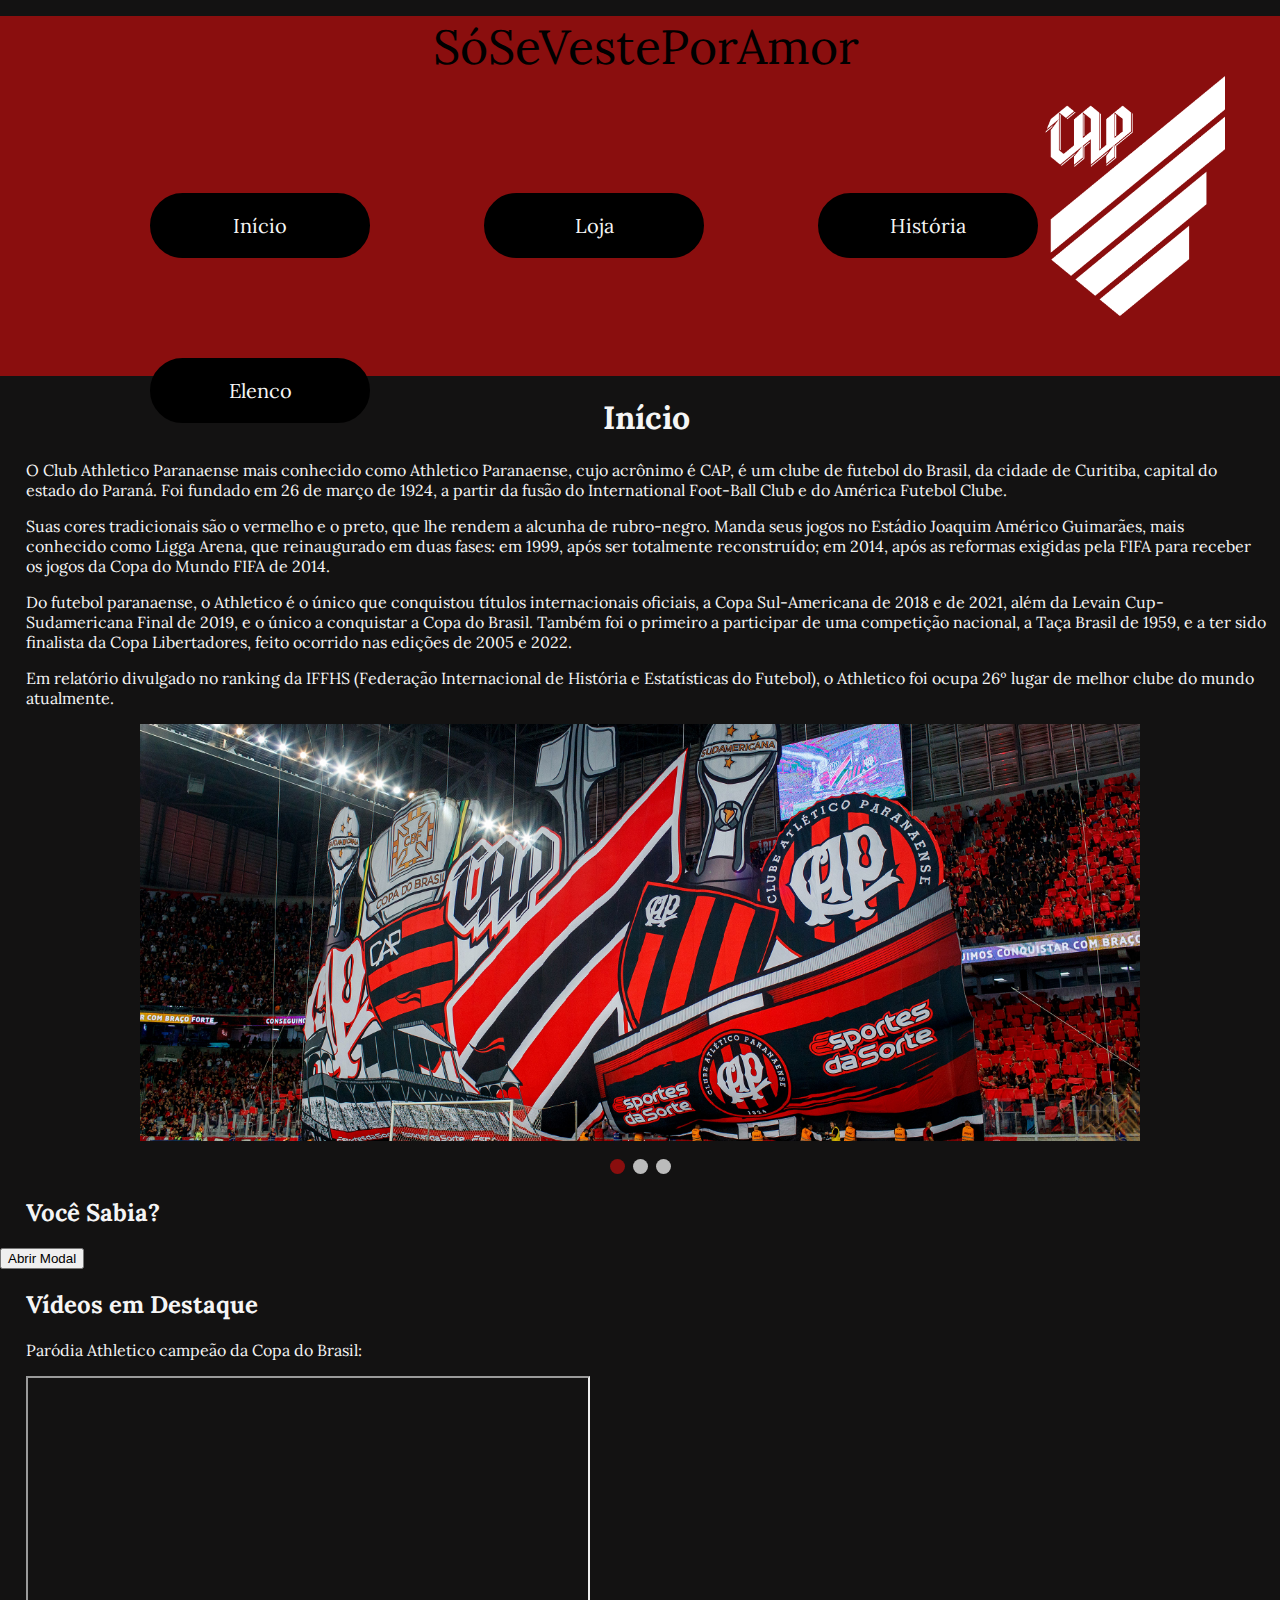
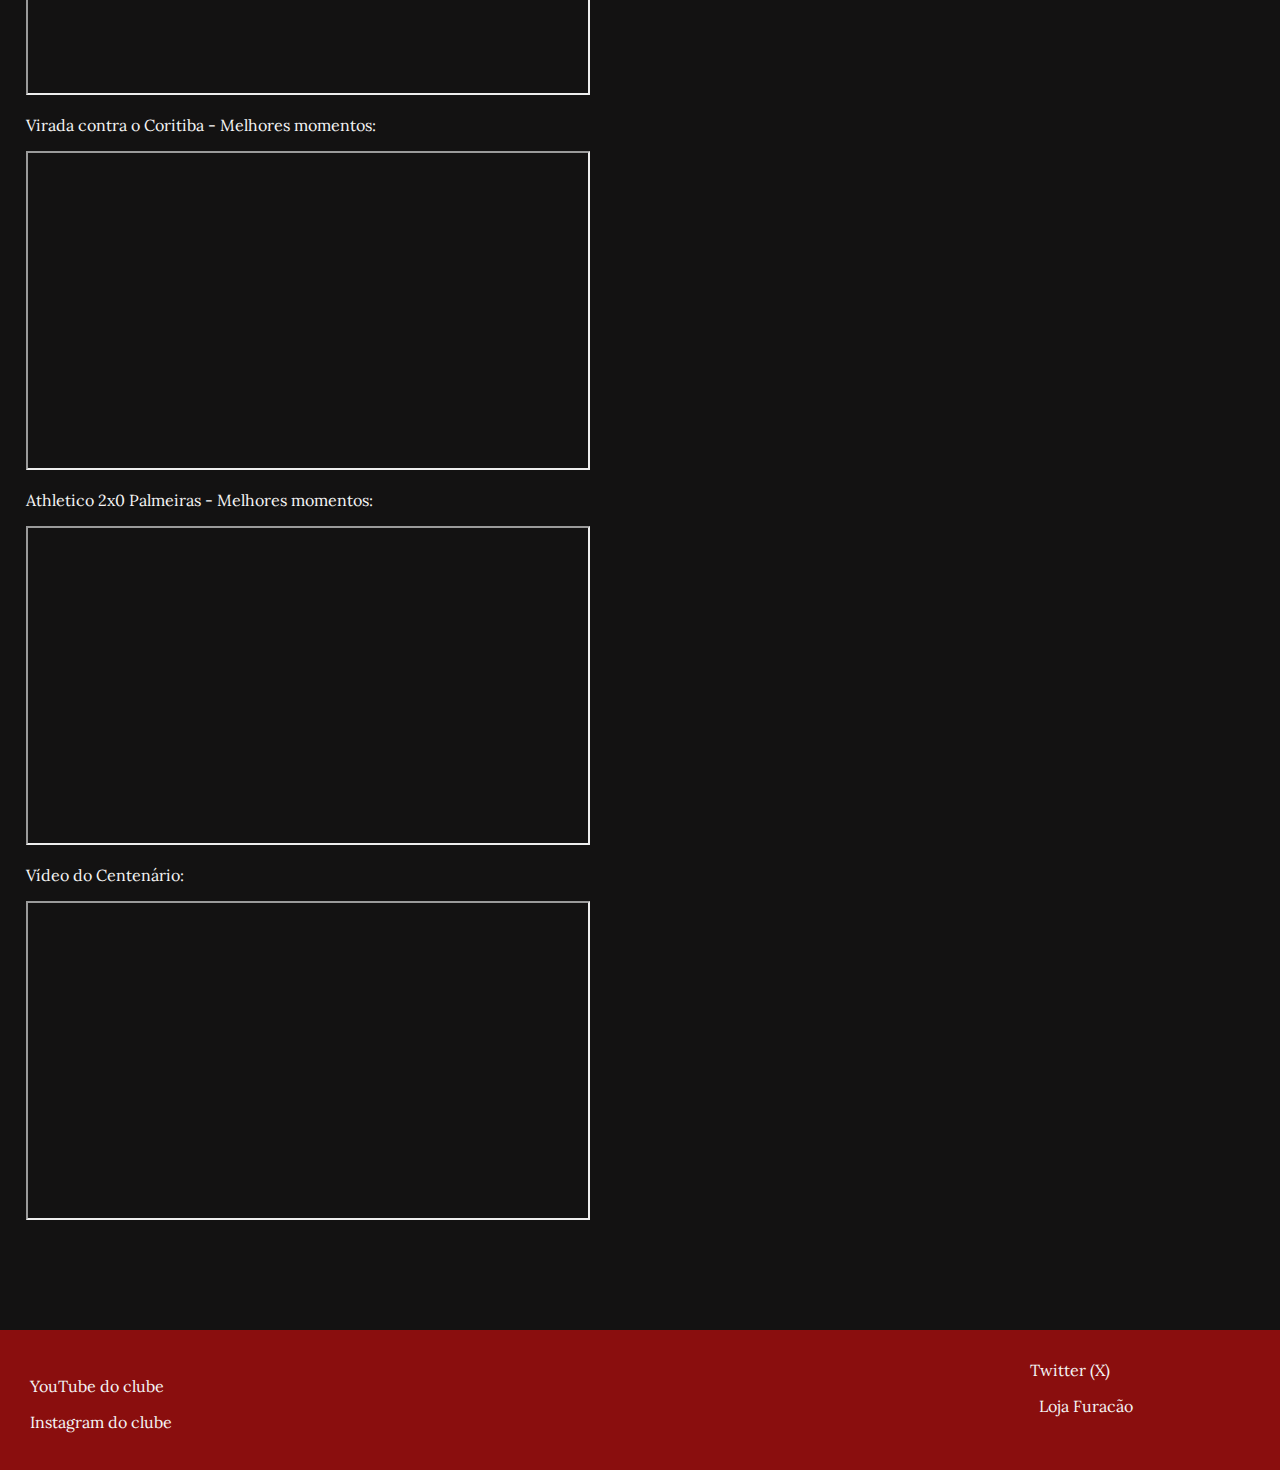
<file: SoSeVesteporAmor/Index.html>
<!DOCTYPE html>
<html lang="pt-br">
<head>
    <meta charset="UTF-8">
    <link rel="stylesheet" href="Página Principal.css">
    <meta name="viewport" content="width=device-width, initial-scale=1.0">
    <title>Document</title>
    <style>
    .show {
      display: block;
    }
    .hidden {
      display: none;
    }
  </style>
</head> 
<body>
    <div class="Banner" >
        <p ><center class="titulo">SóSeVestePorAmor</center></p>
        <ul>
          
            <a class="botao" class="hover-box" id="hoverBox"  href="Index.html"> Início</a>
            <a class="botao" class="hover-box2" id="hoverBox2"  href="Loja.html">Loja</a>
            <a class="botao" class="hover-box3" id="hoverBox3"  href="História.html">História</a>
            <a class="botao" class="hover-box4" id="hoverBox4"  href="Elenco.html">Elenco</a>
        </ul>
        
    </div>
    <div class="texto">
        <h1><center>Início</center></h1>
        <p>O Club Athletico Paranaense mais conhecido como Athletico Paranaense, cujo acrônimo é CAP,
             é um clube de futebol do Brasil, da cidade de Curitiba, capital do estado do Paraná.
              Foi fundado em 26 de março de 1924, a partir da fusão do International Foot-Ball Club
               e do América Futebol Clube.</p>

           <p> Suas cores tradicionais são o vermelho e o preto, que lhe rendem a alcunha de rubro-negro. 
            Manda seus jogos no Estádio Joaquim Américo Guimarães, 
            mais conhecido como Ligga Arena, que reinaugurado em duas fases:
             em 1999, após ser totalmente reconstruído; em 2014, 
             após as reformas exigidas pela FIFA para receber os jogos da Copa do Mundo FIFA de 2014.</p>
            
           <p> Do futebol paranaense, o Athletico é o único que conquistou títulos internacionais oficiais,
             a Copa Sul-Americana de 2018 e de 2021, além da Levain Cup-Sudamericana Final de 2019,
              e o único a conquistar a Copa do Brasil.
               Também foi o primeiro a participar de uma competição nacional, 
               a Taça Brasil de 1959, e a ter sido finalista da Copa Libertadores,
                feito ocorrido nas edições de 2005 e 2022.</p>
                <p>Em relatório divulgado no ranking da IFFHS 
                    (Federação Internacional de História e Estatísticas do Futebol),
                     o Athletico foi ocupa 26º lugar de melhor clube do mundo atualmente.</p>

    </div>
    


      
        <div class="slideshow-container">
            <div class="slide fade">
                <img src="img/Arena 2.jpeg" style="width:100%">
            </div>
            <div class="slide fade">
                <img src="img/novo-nome-arena-da-baixada.jpg" style="width:100%">
            </div>
            <div class="slide fade">
                <img src="img/Arena dentro.jpg" style="width:100%">
            </div>
           
        </div>
        <br>
        <div style="text-align:center">
            <span class="dot"></span> 
            <span class="dot"></span> 
            <span class="dot"></span> 
        </div>



        <body>

          <h2 class="texto">Você Sabia?</h2>
      
          
          <button id="openModalBtn">Abrir Modal</button>
      
          
          <div id="myModal" class="modal">
      
              
              <div class="modal-content">
                  <span class="close">&times;</span>
                  <h3 class="texto"> <center>Você Sabia?</center></h3>
                  <p class="texto">O Athletico ganhou o apelido de Furacão no Campeonato Estadual de 1949. Foram 10 vitórias em 12 jogos, incluindo um 3 x 1 e um 5 x 2 nos Atletibas (disputas contra o rival Coritiba). A equipe marcou um total de 49 gols no campeonato e conquistou o título com duas rodadas de antecedência.</p>
              </div>
      
          </div>
        


    
    <div class="texto">
            <h2>Vídeos em Destaque</h2>
            <p>Paródia Athletico campeão da Copa do Brasil:</p>
            
            <iframe width="560" height="315" 
            src="https://www.youtube.com/embed/Ah7z4rmsTV8?si=Grff7TtRgC3ZIaA7" 
            title="YouTube video player" 
            frameborder="3" allow="accelerometer; autoplay; clipboard-write; encrypted-media;
             gyroscope; picture-in-picture; web-share" 
             referrerpolicy="strict-origin-when-cross-origin" 
             allowfullscreen></iframe>

             <p>Virada contra o Coritiba - Melhores momentos:</p>

             <iframe width="560" height="315" 
             src="https://www.youtube.com/embed/bFkIUpZUvW8?si=KlHcmdIwDHnfx519" 
             title="YouTube video player" frameborder="3" allow="accelerometer; autoplay; clipboard-write; 
             encrypted-media; gyroscope; picture-in-picture; web-share" 
             referrerpolicy="strict-origin-when-cross-origin" allowfullscreen></iframe>

             <p> Athletico 2x0 Palmeiras - Melhores momentos:</p>

             <iframe width="560" height="315" 
             src="https://www.youtube.com/embed/QzMeLM3CYD8?si=smbC5b4HvJPgtxnS" 
             title="YouTube video player"
              frameborder="3" allow="accelerometer; autoplay; clipboard-write; encrypted-media; 
              gyroscope; picture-in-picture; web-share" referrerpolicy="strict-origin-when-cross-origin" 
              allowfullscreen></iframe>

              <p>Vídeo do Centenário:</p>
              <iframe width="560" height="315" 
              src="https://www.youtube.com/embed/Gd_vBPm2G9g?si=1AWeFXqCYlVjda8b" 
              title="YouTube video player" frameborder="3" 
              allow="accelerometer; autoplay; clipboard-write; encrypted-media; 
              gyroscope; picture-in-picture; web-share" 
              referrerpolicy="strict-origin-when-cross-origin" allowfullscreen></iframe>

              <p>
               
              </p>
             
    </div>
    <div class="footer" >
        <div class="duascolunas">
       <p > <a class="texto" href="https://www.youtube.com/@AthleticoParanaense">YouTube do clube</a>
</p>
<p> <a class="texto" href="https://www.instagram.com/athleticoparanaense/"> Instagram do clube</a></p>
<p> <a class="texto" href="https://x.com/AthleticoPR?ref_src=twsrc%5Egoogle%7Ctwcamp%5Eserp%7Ctwgr%5Eauthor"> Twitter (X)</a></p>
<p> <a class="texto" href="https://loja.athletico.com.br/"></a> Loja Furacão</p>
    </div>
</div>

  <script>
    function changeImageClass() {
      var image = document.getElementById("myImage");
      if (image.className === "show") {
        image.className = "hidden";
      } else {
        image.className = "show";
      }
    }
    </script>

    <script src="pagina prinsicap.js"></script>
</body>


</html>
</file>
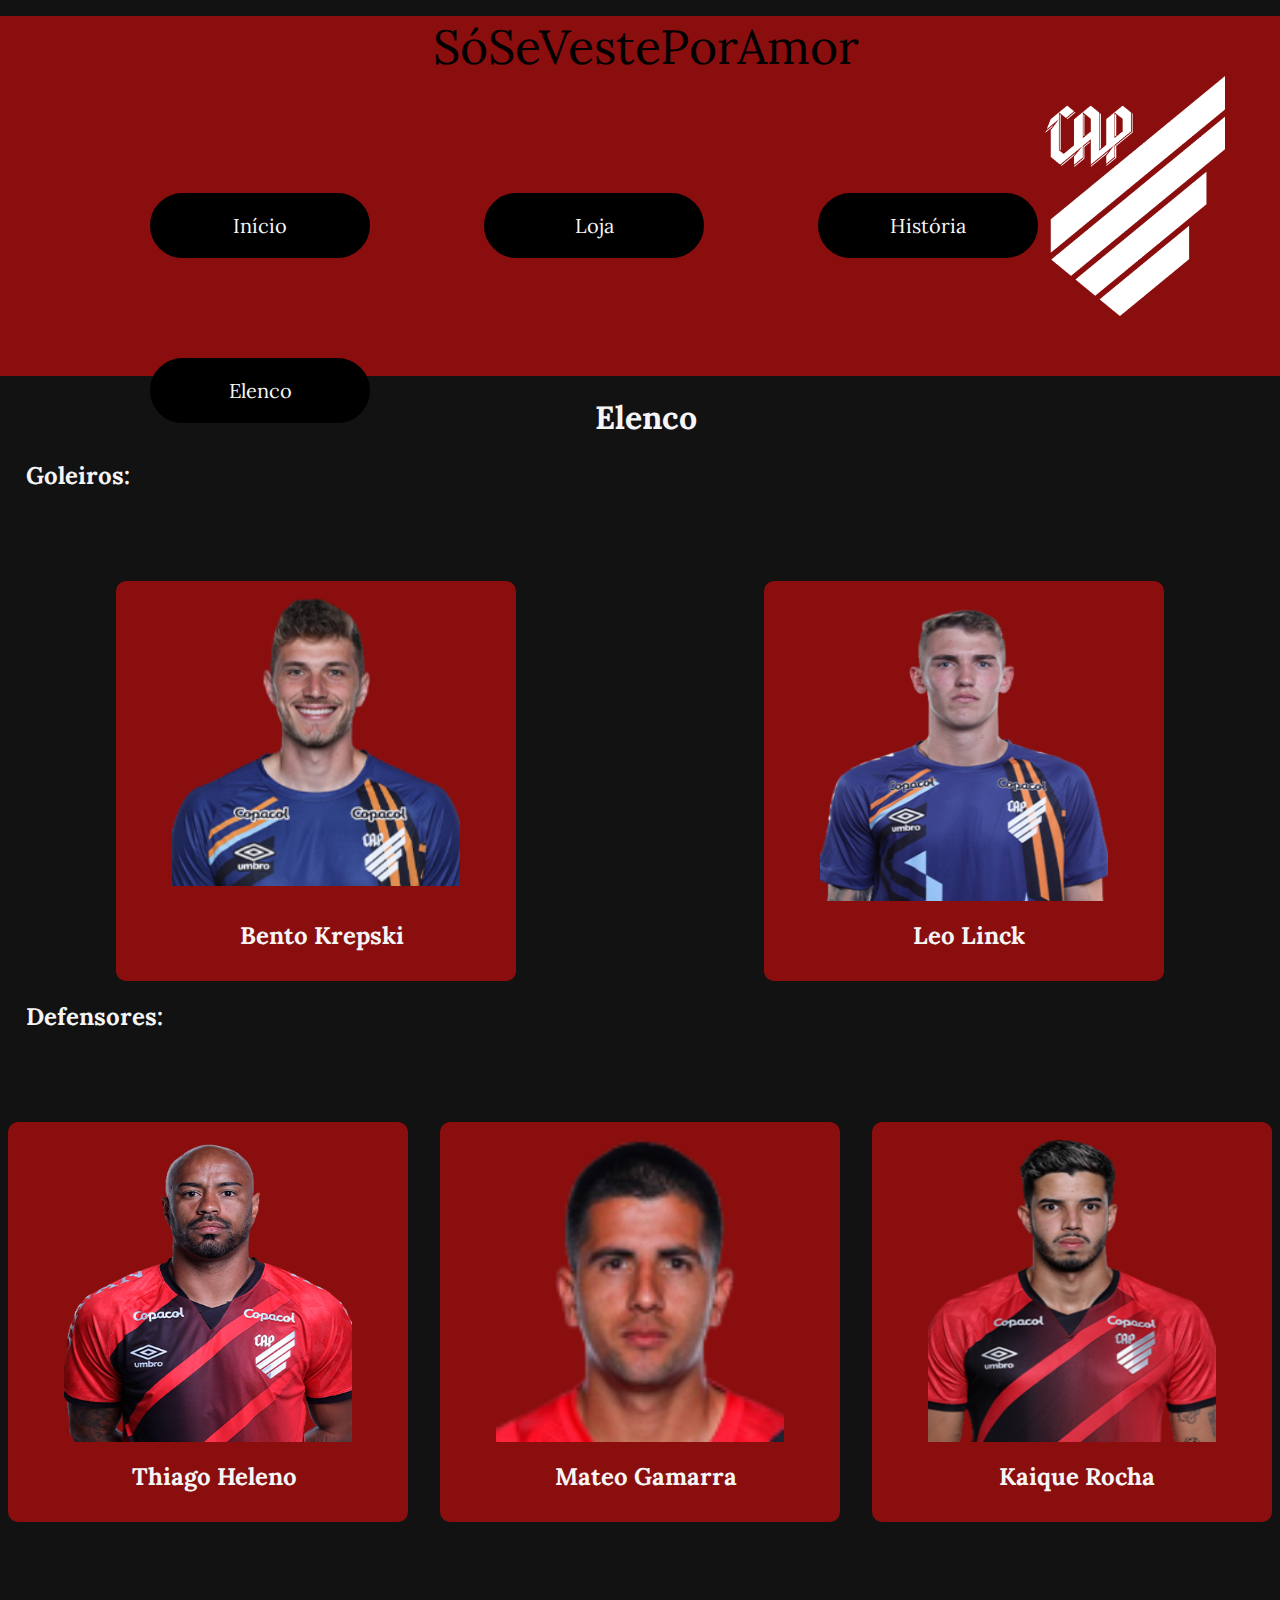
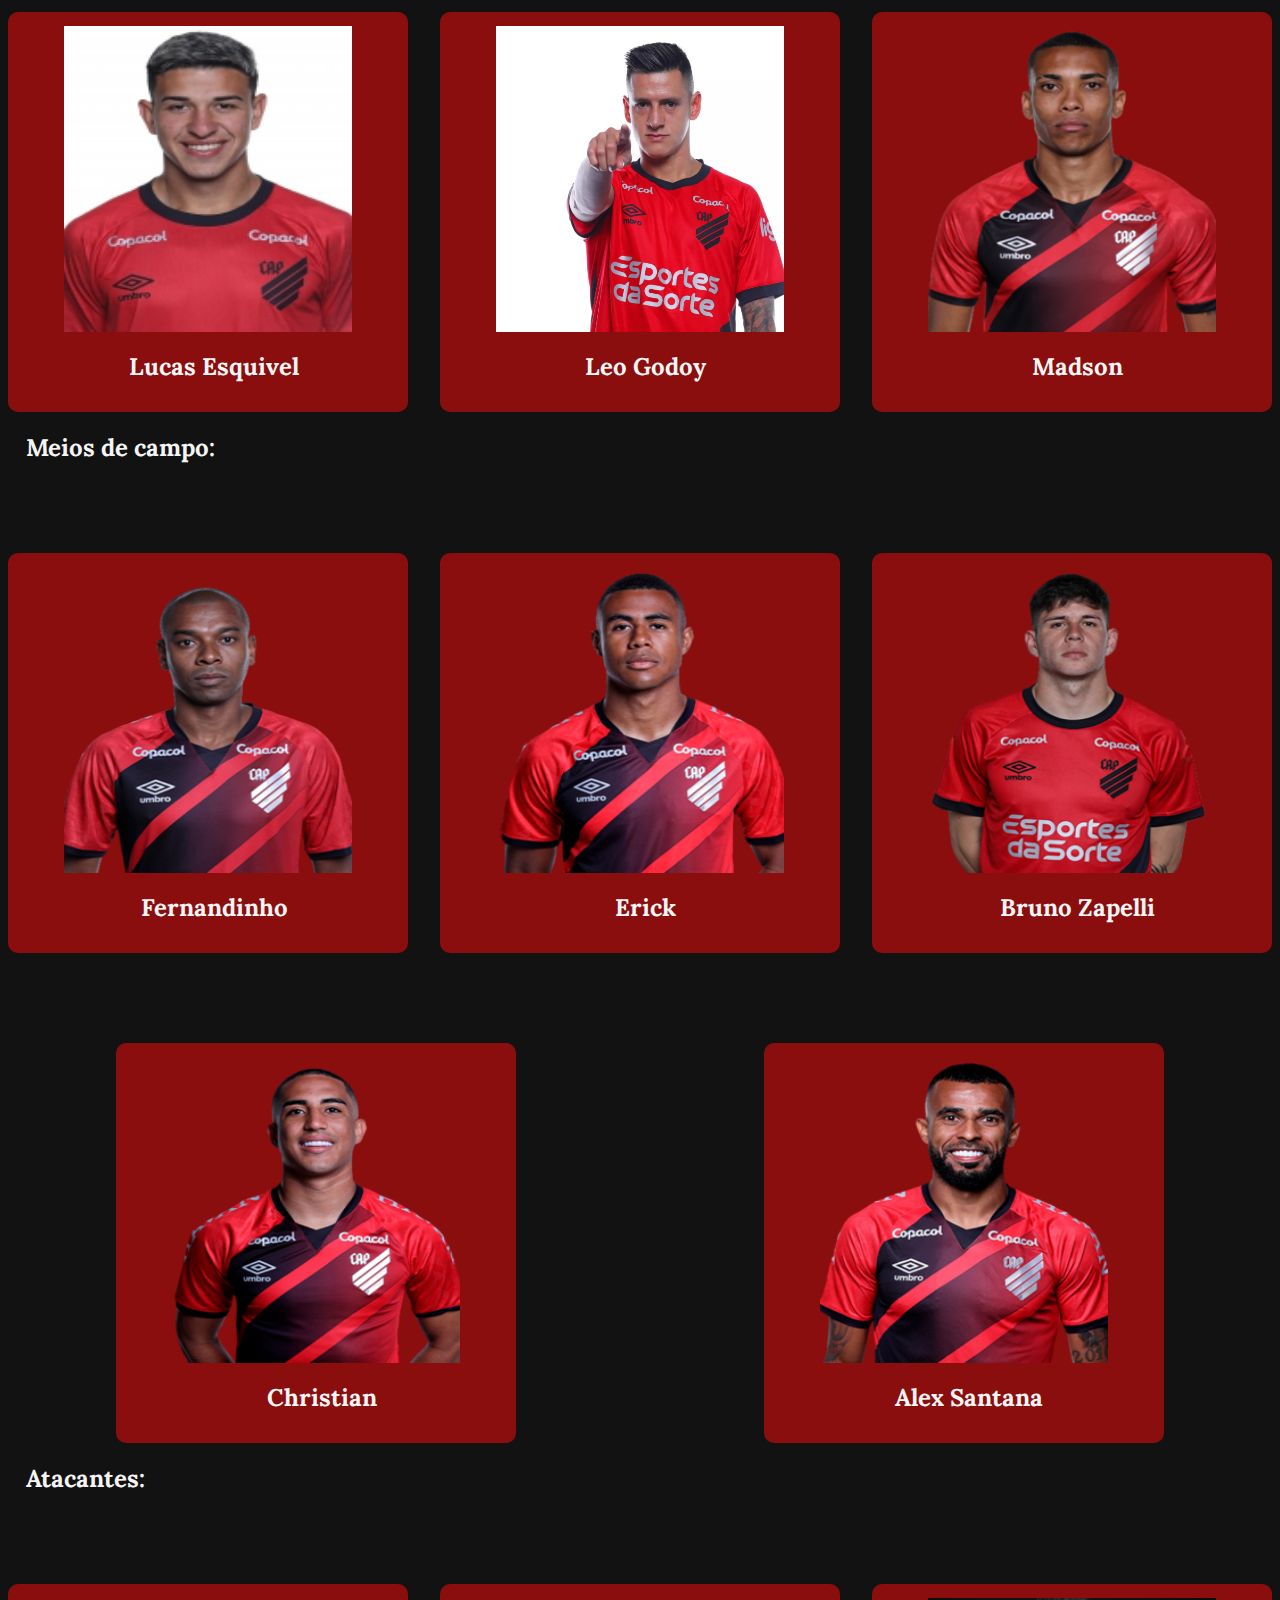
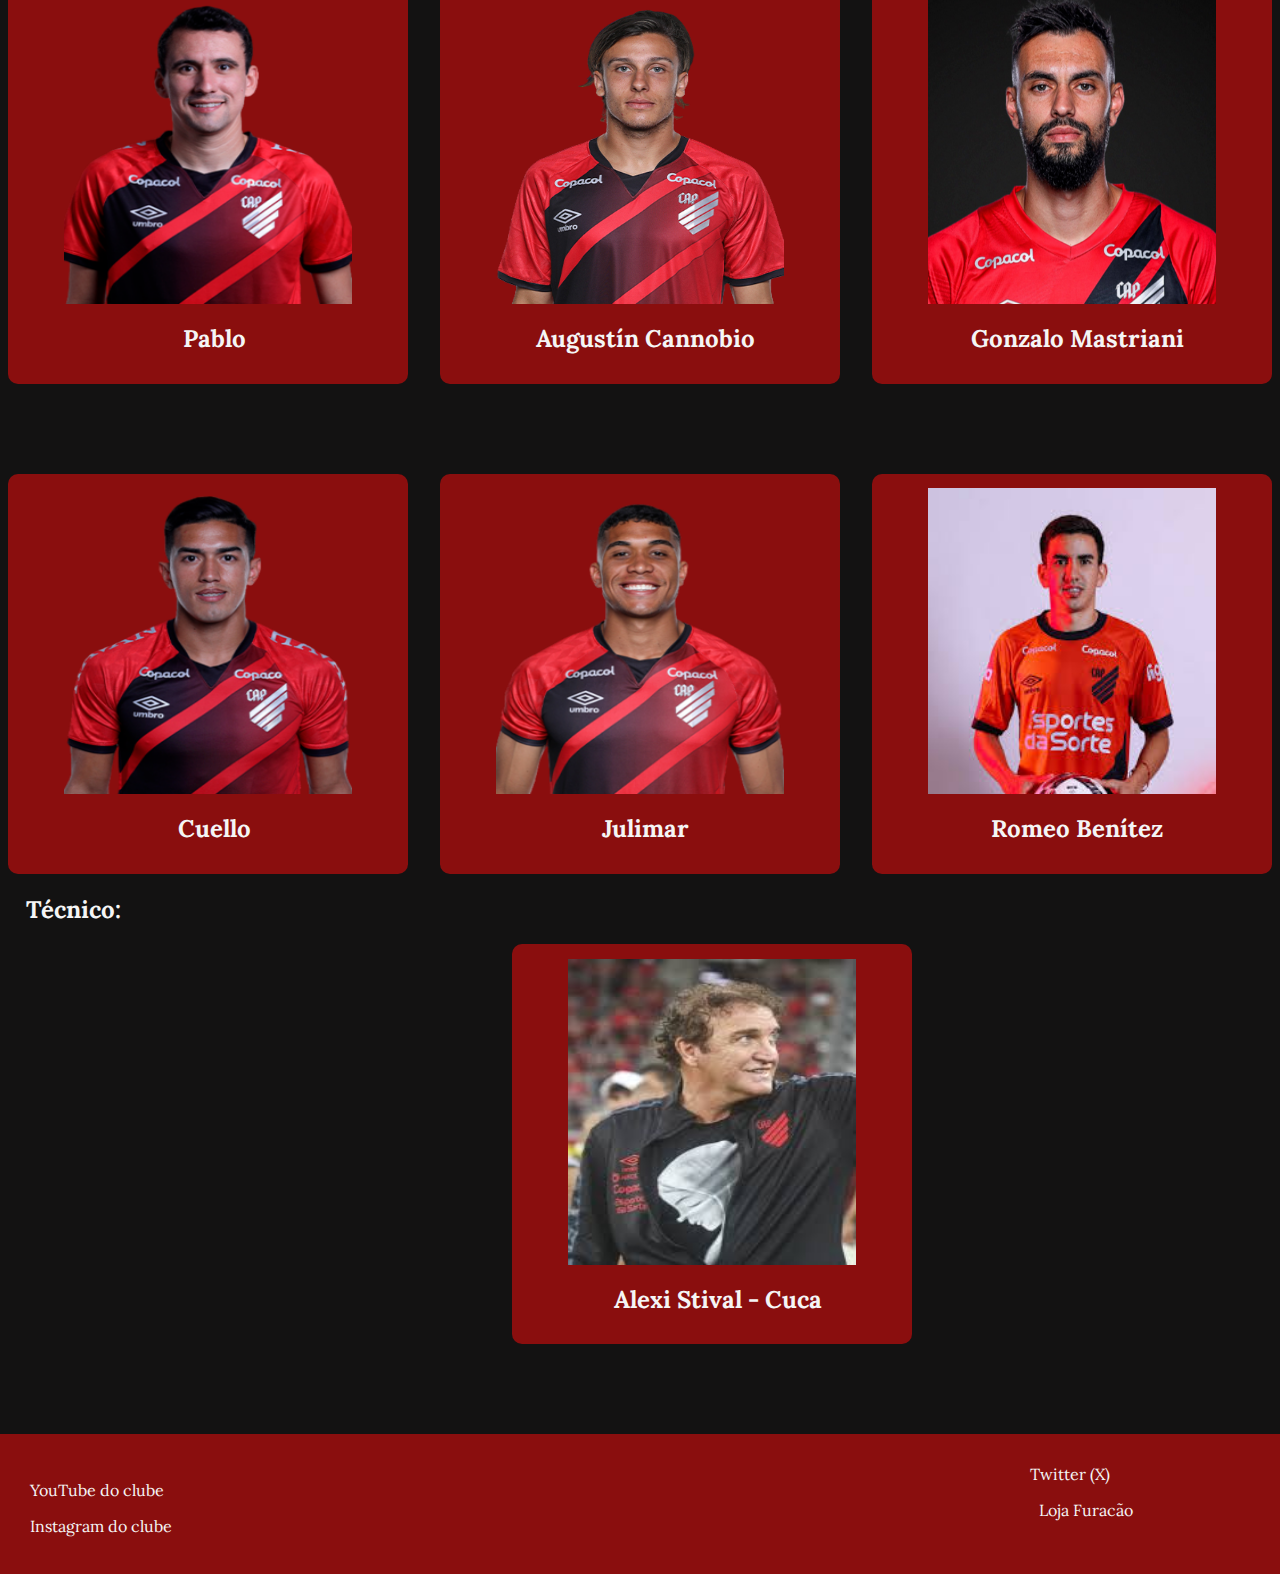
<file: SoSeVesteporAmor/Elenco.html>
<!DOCTYPE html>
<html lang="en">
<head>
    <meta charset="UTF-8">
    <link rel="stylesheet" href="Elenco.css">
    <meta name="viewport" content="width=device-width, initial-scale=1.0">
    <title>Document</title>
</head>
<body>
    <div class="Banner" >
        <p ><center class="titulo">SóSeVestePorAmor</center></p>
        <ul>
                <a class="botao" class="hover-box" id="hoverBox" href="Index.html"> Início</a>
                <a class="botao" class="hover-box2" id="hoverBox2" href="Loja.html">Loja</a>
                <a class="botao" class="hover-box3" id="hoverBox3" href="História.html">História</a>
                <a class="botao" class="hover-box4" id="hoverBox4" href="Elenco.html">Elenco</a>
        </ul>
        
        
    </div>
    <h1 class="texto"><center>Elenco</center></h1>
    <h2 class="texto">Goleiros:</h2>
    <div class="container">
        <div class="box1" > 
<p class="texto"><h2>Bento Krepski</h2></p>
        </div>
            
        <div class="box2"> 
<p class="texto"><h2>Leo Linck</h2></p>
        </div>
            
    </div>

    <h2 class="texto">Defensores:</h2>

    <div class="container">
        <div class="box3" > 
<p class="texto"><h2>Thiago Heleno</h2></p>
        </div>
            
        <div class="box4"> 
<p class="texto"><h2>Mateo Gamarra</h2></p>
        </div>
    
        <div class="box5"> 
<p class="texto"><h2>Kaique Rocha</h2></p>
        </div>
    </div>
     
   <div class="container">
        <div class="box6" > 
<p class="texto"><h2>Lucas Esquivel</h2></p>
        </div>
            
        <div class="box7"> 
<p class="texto"><h2>Leo Godoy</h2></p>
        </div>
    
        <div class="box8"> 
<p class="texto"><h2>Madson</h2></p>
        </div>
            
    </div>



    <h2 class="texto">Meios de campo:</h2>

    <div class="container">
        <div class="box9" > 
<p class="texto"><h2>Fernandinho</h2></p>
        </div>
            
        <div class="box10"> 
<p class="texto"><h2>Erick</h2></p>
        </div>
    
        <div class="box11"> 
<p class="texto"><h2>Bruno Zapelli</h2></p>
        </div>
    </div>
     
   <div class="container">
        <div class="box12" > 
<p class="texto"><h2>Christian</h2></p>
        </div>
            
        <div class="box13"> 
<p class="texto"><h2>Alex Santana</h2></p>
        </div>
   </div>




    <h2 class="texto">Atacantes:</h2>

    <div class="container">
        <div class="box14" > 
<p class="texto"><h2>Pablo</h2></p>
        </div>
            
        <div class="box15"> 
<p class="texto"><h2>Augustín Cannobio</h2></p>
        </div>
    
        <div class="box16"> 
<p class="texto"><h2>Gonzalo Mastriani</h2></p>
        </div>
    </div>
     
   <div class="container">
        <div class="box17" > 
<p class="texto"><h2>Cuello</h2></p>
        </div>
            
        <div class="box18"> 
<p class="texto"><h2>Julimar</h2></p>
        </div>
    
        <div class="box19"> 
<p class="texto"><h2>Romeo Benítez</h2></p>
        </div>
            
    </div>

    <h2 class="texto">Técnico:</h2>
    <div class="box20"> 
        <p class="texto"><h2>Alexi Stival - Cuca</h2></p>
                </div>

    <div class="footer" >
        <div class="duascolunas">
       <p > <a class="texto" href="https://www.youtube.com/@AthleticoParanaense">YouTube do clube</a>
</p>
<p> <a class="texto" href="https://www.instagram.com/athleticoparanaense/"> Instagram do clube</a></p>
<p> <a class="texto" href="https://x.com/AthleticoPR?ref_src=twsrc%5Egoogle%7Ctwcamp%5Eserp%7Ctwgr%5Eauthor"> Twitter (X)</a></p>
<p> <a class="texto" href="https://loja.athletico.com.br/"></a> Loja Furacão</p>
    </div>
</div>
<script src="Elelnco.js"></script>
</body>
</html>
</file>
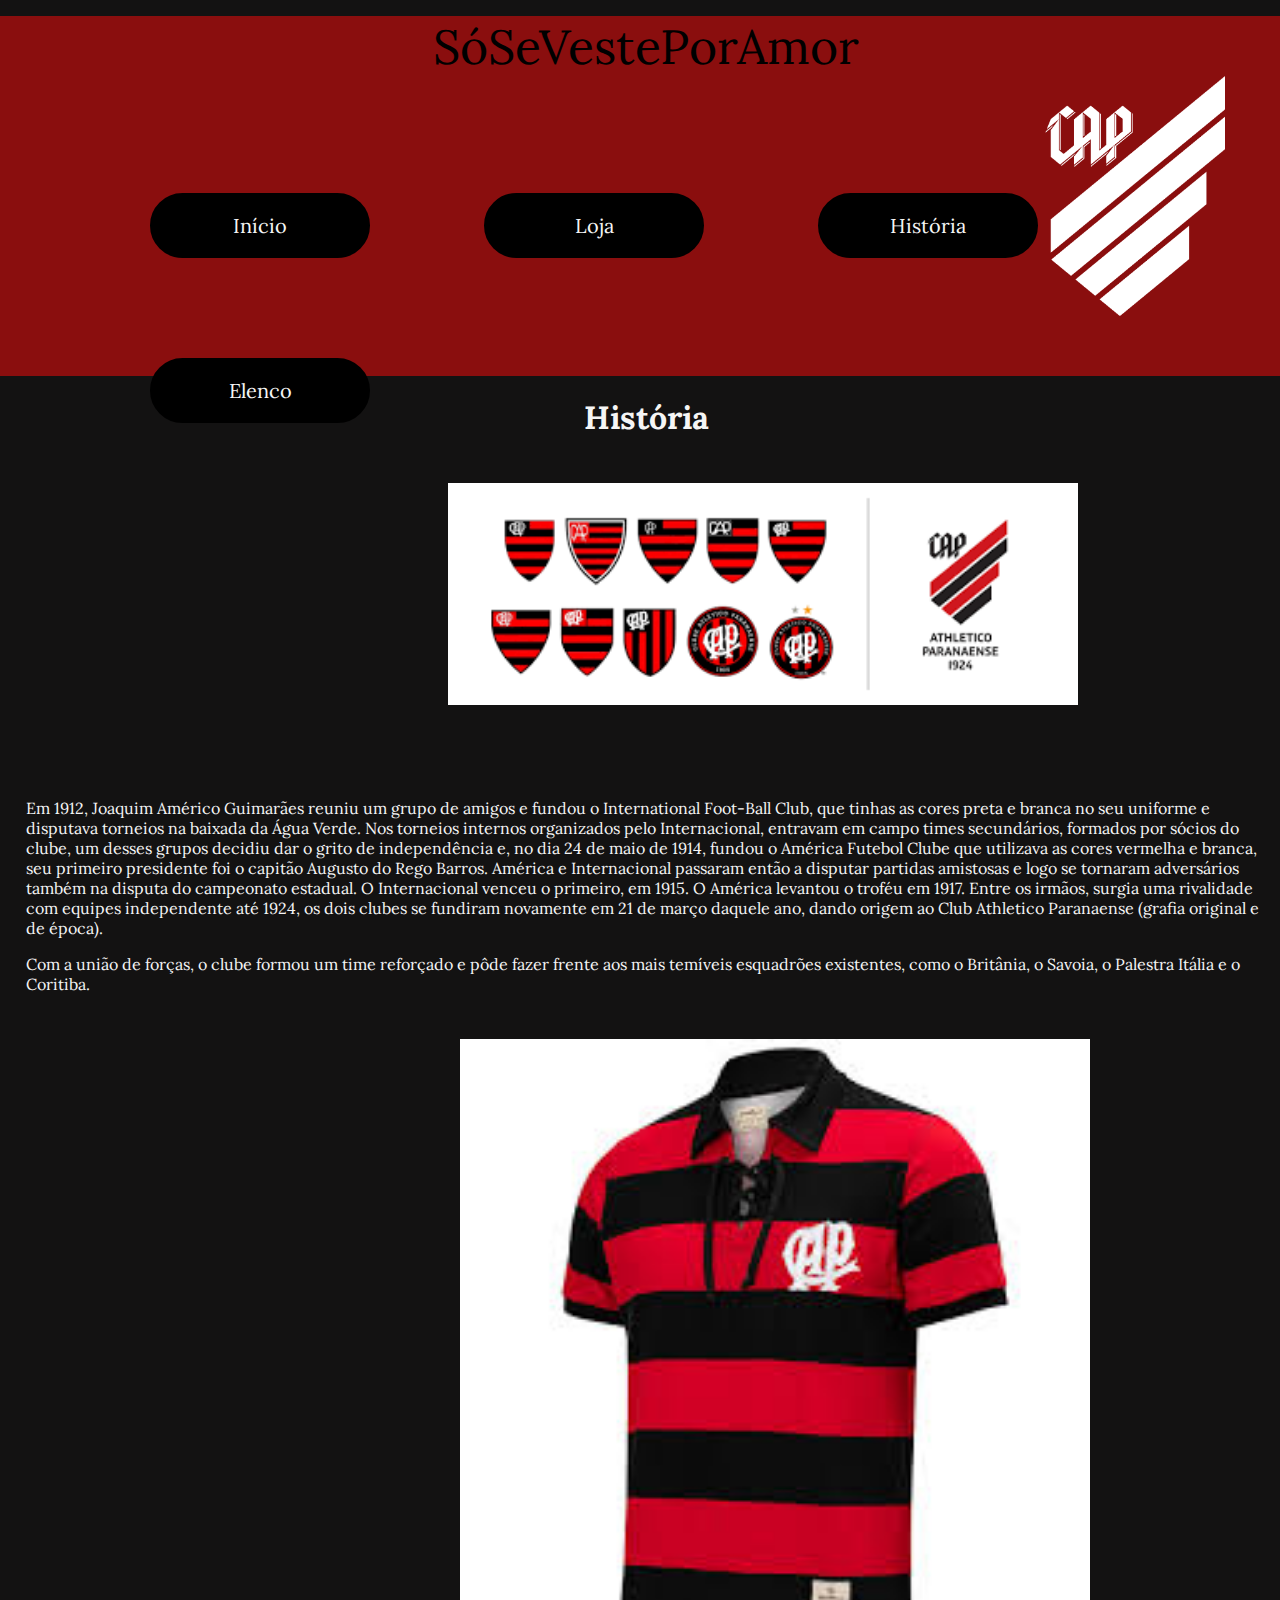
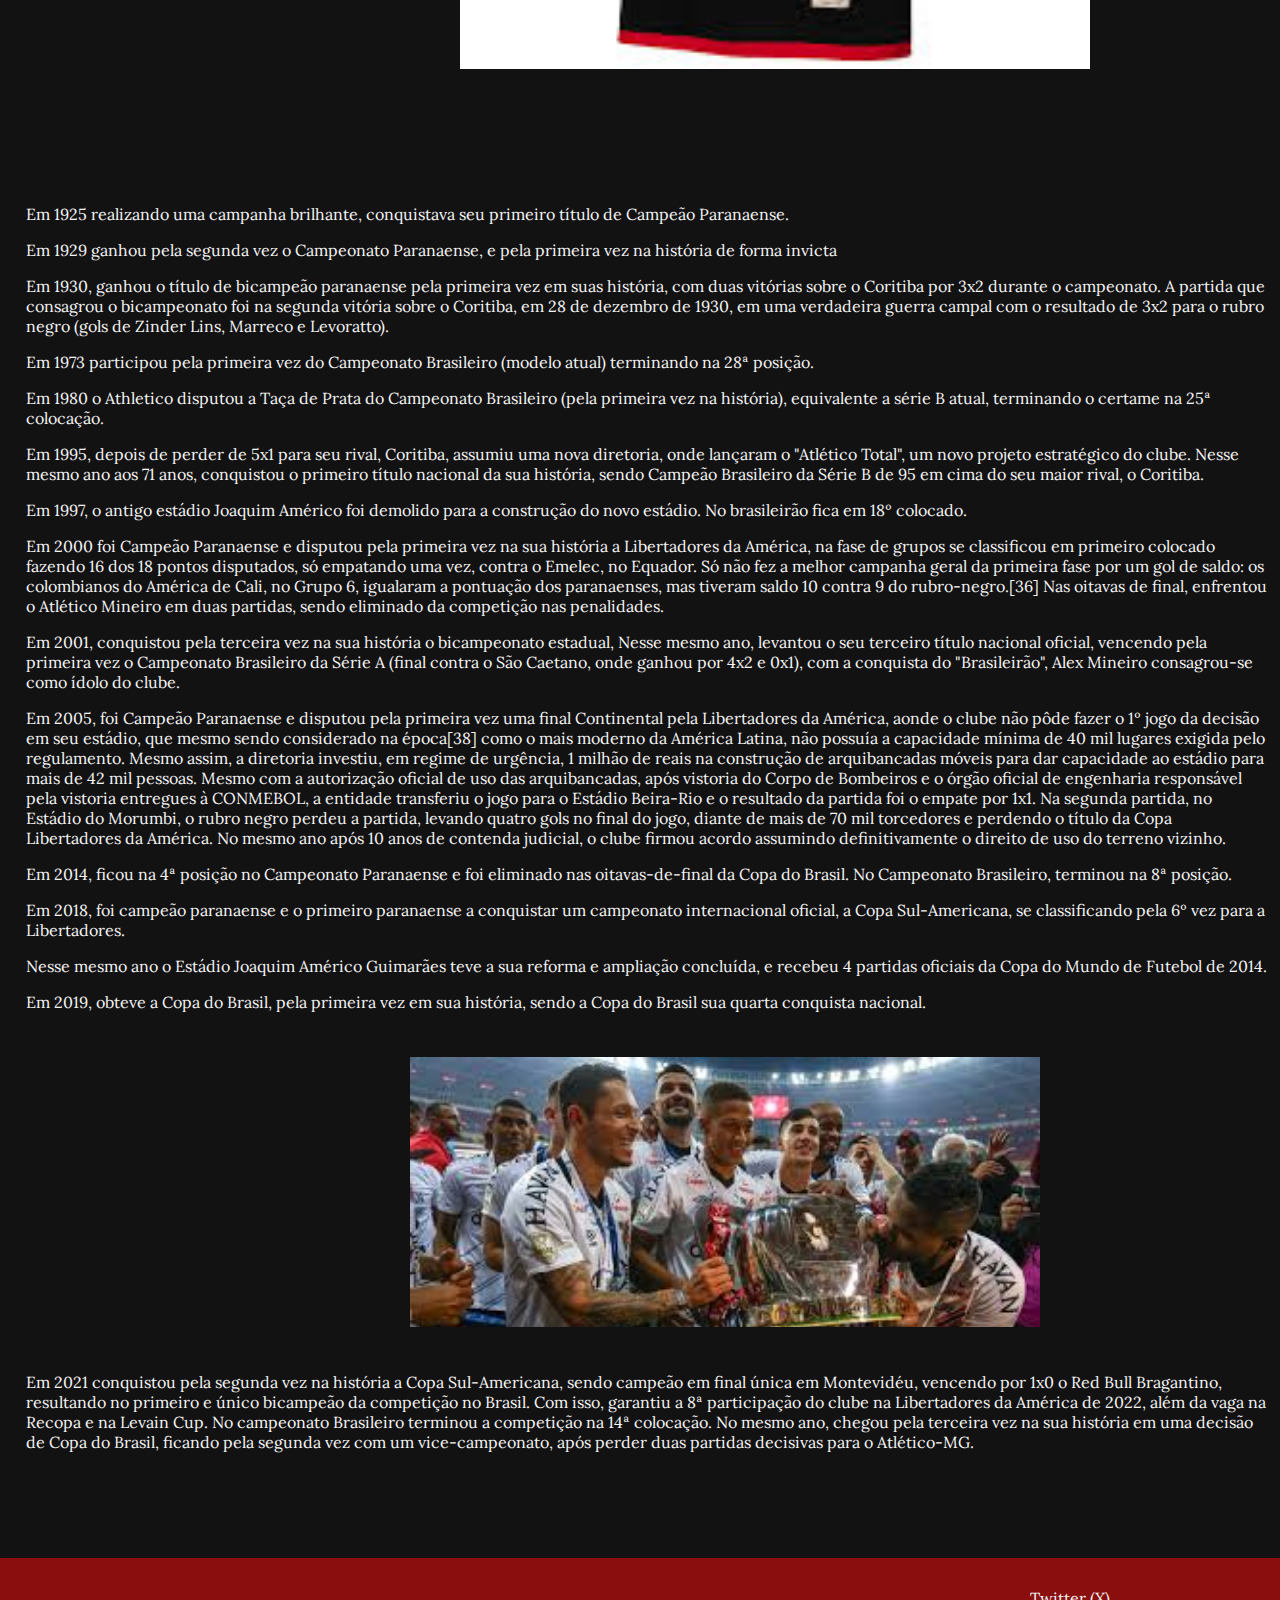
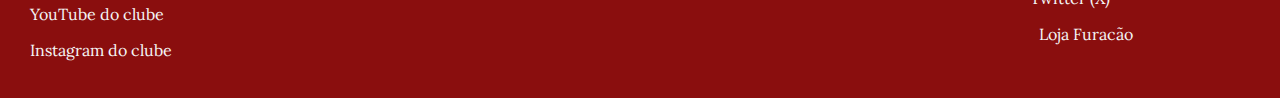
<file: SoSeVesteporAmor/História.html>
<!DOCTYPE html>
<html lang="en">
<head>
    <meta charset="UTF-8">
    <link rel="stylesheet" href="História.css">
    <meta name="viewport" content="width=device-width, initial-scale=1.0">
    <title>Document</title>
</head>
<body>
    <div class="Banner" >
        <p ><center class="titulo">SóSeVestePorAmor</center></p>
        <ul>
            <a class="botao" class="hover-box" id="hoverBox" href="Index.html"> Início</a>
            <a class="botao" class="hover-box2" id="hoverBox2" href="Loja.html">Loja</a>
            <a class="botao" class="hover-box3" id="hoverBox3" href="História.html">História</a>
            <a class="botao" class="hover-box4" id="hoverBox4" href="Elenco.html">Elenco</a>
        </ul>
        
    </div>
    <div class="texto">
        <h1><center> História</center></h1>
    </div>

    <div class="imagem1"></div>
    
    
     <div class="texto">
        <p>Em 1912, Joaquim Américo Guimarães reuniu um grupo de amigos e fundou o International Foot-Ball Club,
             que tinhas as cores preta e branca no seu uniforme e disputava torneios na baixada da Água Verde.
            Nos torneios internos organizados pelo Internacional, entravam em campo times secundários,
             formados por sócios do clube, um desses grupos decidiu dar o grito de independência e,
            no dia 24 de maio de 1914, fundou o América Futebol Clube que utilizava as cores vermelha e branca,
            seu primeiro presidente foi o capitão Augusto do Rego Barros.
             América e Internacional passaram então a disputar partidas amistosas e logo se tornaram adversários também na disputa do campeonato estadual. 
             O Internacional venceu o primeiro, em 1915. O América levantou o troféu em 1917. 
             Entre os irmãos, surgia uma rivalidade com equipes independente até 1924, 
             os dois clubes se fundiram novamente em 21 de março daquele ano, 
             dando origem ao Club Athletico Paranaense (grafia original e de época).</p>
        <p>Com a união de forças, o clube formou um time reforçado e pôde fazer frente aos mais temíveis esquadrões existentes,
             como o Britânia, o Savoia, o Palestra Itália e o Coritiba.</p>
        <div class="uniforme1"></div>
        <p>Em 1925 realizando uma campanha brilhante, conquistava seu primeiro título de Campeão Paranaense.</p>
        <p>Em 1929 ganhou pela segunda vez o Campeonato Paranaense, e pela primeira vez na história de forma invicta</p>
        <p>Em 1930, ganhou o título de bicampeão paranaense pela primeira vez em suas história,
             com duas vitórias sobre o Coritiba por 3x2 durante o campeonato.
              A partida que consagrou o bicampeonato foi na segunda vitória sobre o Coritiba,
               em 28 de dezembro de 1930,
                em uma verdadeira guerra campal com o resultado de 3x2 para o rubro negro (gols de Zinder Lins, Marreco e Levoratto).</p>
        <p>Em 1973 participou pela primeira vez do Campeonato Brasileiro (modelo atual) terminando na 28ª posição.</p>
        <p>Em 1980 o Athletico disputou a Taça de Prata do Campeonato Brasileiro (pela primeira vez na história), equivalente a série B atual, terminando o certame na 25ª colocação.</p>
        <p>Em 1995, depois de perder de 5x1 para seu rival, Coritiba, assumiu uma nova diretoria, onde lançaram o "Atlético Total", um novo projeto estratégico do clube.

            Nesse mesmo ano aos 71 anos, conquistou o primeiro título nacional da sua história, sendo Campeão Brasileiro da Série B de 95 em cima do seu maior rival, o Coritiba.</p>
        <p>Em 1997, o antigo estádio Joaquim Américo foi demolido para a construção do novo estádio. No brasileirão fica em 18º colocado.</p>
        <p>Em 2000 foi Campeão Paranaense e disputou pela primeira vez na sua história a
             Libertadores da América, na fase de grupos se classificou em primeiro colocado 
             fazendo 16 dos 18 pontos disputados, só empatando uma vez, contra o Emelec, no Equador.
              Só não fez a melhor campanha geral da primeira fase por um gol de saldo:
               os colombianos do América de Cali, no Grupo 6, igualaram a pontuação dos paranaenses, 
               mas tiveram saldo 10 contra 9 do rubro-negro.[36] Nas oitavas de final, enfrentou o
                Atlético Mineiro em duas partidas, sendo eliminado da competição nas penalidades.</p>
        <p>Em 2001, conquistou pela terceira vez na sua história o bicampeonato estadual,

            Nesse mesmo ano, levantou o seu terceiro título nacional oficial, vencendo pela primeira vez o Campeonato Brasileiro da Série A (final contra o São Caetano, onde ganhou por 4x2 e 0x1), com a conquista do "Brasileirão", Alex Mineiro consagrou-se como ídolo do clube.</p>
        <p>Em 2005, foi Campeão Paranaense e disputou pela primeira vez uma final Continental pela 
        Libertadores da América, aonde o clube não pôde fazer o 1º jogo da decisão em seu estádio, 
        que mesmo sendo considerado na época[38] como o mais moderno da América Latina,
         não possuía a capacidade mínima de 40 mil lugares exigida pelo regulamento.
          Mesmo assim, a diretoria investiu, em regime de urgência,
         1 milhão de reais na construção de arquibancadas móveis para dar capacidade ao estádio para mais de
          42 mil pessoas. Mesmo com a autorização oficial de uso das arquibancadas, 
          após vistoria do Corpo de Bombeiros e o órgão oficial de engenharia responsável 
          pela vistoria entregues à CONMEBOL, a entidade transferiu o jogo para o Estádio Beira-Rio e o 
          resultado da partida foi o empate por 1x1. Na segunda partida, no Estádio do Morumbi,
           o rubro negro perdeu a partida, levando quatro gols no final do jogo, diante de mais de 
           70 mil torcedores e perdendo o título da Copa Libertadores da América.
            No mesmo ano após 10 anos de contenda judicial, o clube firmou acordo assumindo definitivamente
             o direito de uso do terreno vizinho.</p>
        <p>Em 2014, ficou na 4ª posição no Campeonato Paranaense e foi eliminado nas oitavas-de-final da Copa do Brasil. No Campeonato Brasileiro, terminou na 8ª posição.
        <p>Em 2018, foi campeão paranaense e o primeiro paranaense a conquistar um campeonato internacional oficial, a Copa Sul-Americana, se classificando pela 6º vez para a Libertadores.</p>
            Nesse mesmo ano o Estádio Joaquim Américo Guimarães teve a sua reforma 
            e ampliação concluída, e recebeu 4 partidas oficiais da Copa do Mundo de Futebol de 2014.</p>
        <p>Em 2019, obteve a Copa do Brasil, pela primeira vez em sua história, sendo a Copa do Brasil sua quarta conquista nacional.</p>
       
    <div class="copa"></div>

        <p>Em 2021 conquistou pela segunda vez na história a Copa Sul-Americana,
             sendo campeão em final única em Montevidéu, vencendo por 1x0 o Red Bull Bragantino,
              resultando no primeiro e único bicampeão da competição no Brasil.
               Com isso, garantiu a 8ª participação do clube na Libertadores da América de 2022,
                além da vaga na Recopa e na Levain Cup.
             No campeonato Brasileiro terminou a competição na 14ª colocação. 
             No mesmo ano, chegou pela terceira vez na sua história em uma decisão de Copa do Brasil,
              ficando pela segunda vez com um vice-campeonato, 
              após perder duas partidas decisivas para o Atlético-MG.</p>


     </div>
     <div class="footer" >
        <div class="duascolunas">
       <p > <a class="texto" href="https://www.youtube.com/@AthleticoParanaense">YouTube do clube</a>
</p>
<p> <a class="texto" href="https://www.instagram.com/athleticoparanaense/"> Instagram do clube</a></p>
<p> <a class="texto" href="https://x.com/AthleticoPR?ref_src=twsrc%5Egoogle%7Ctwcamp%5Eserp%7Ctwgr%5Eauthor"> Twitter (X)</a></p>
<p> <a class="texto" href="https://loja.athletico.com.br/"></a> Loja Furacão</p>
    </div>
</div>
<script src="História.js"></script>
</body>
</html>
</file>
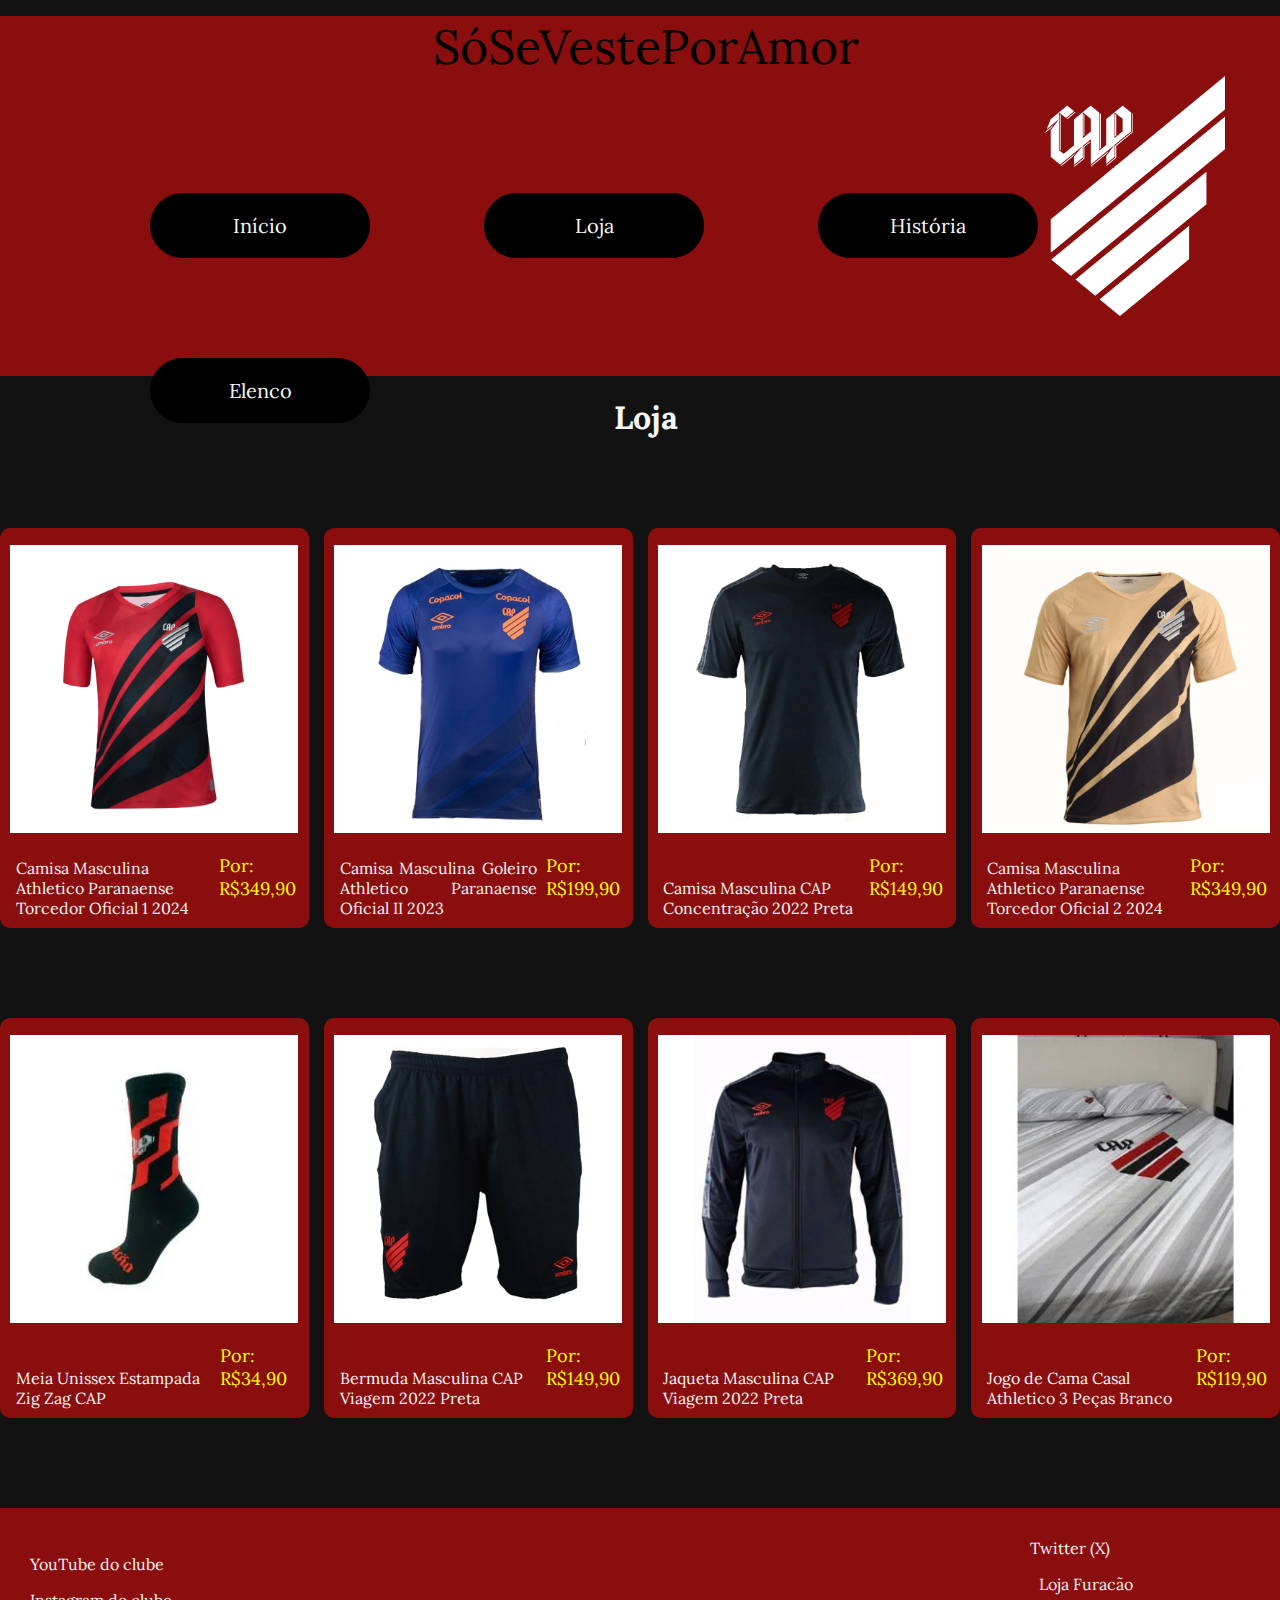
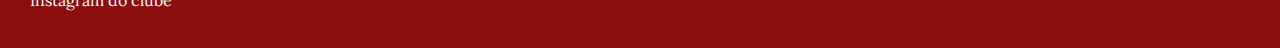
<file: SoSeVesteporAmor/Loja.html>
<!DOCTYPE html>
<html lang="en">
<head>
    <meta charset="UTF-8">
    <link rel="stylesheet" href="Loja.css">
    <meta name="viewport" content="width=device-width, initial-scale=1.0">
    <title>Document</title>
</head>
<body>
    <div class="Banner" >
        <p ><center class="titulo">SóSeVestePorAmor</center></p>
        <ul>
            <a class="botao" class="hover-box" id="hoverBox" href="Index.html"> Início</a>
            <a class="botao" class="hover-box2" id="hoverBox2" href="Loja.html">Loja</a>
            <a class="botao" class="hover-box3" id="hoverBox3" href="História.html">História</a>
            <a class="botao" class="hover-box4" id="hoverBox4" href="Elenco.html">Elenco</a>
        </ul>
    
    </div>
    <h1 class="texto"><center>Loja</center></h1>


    <div class="container">
        <div class="box1" > 
            <a class="texto"href="https://loja.athletico.com.br/010026-camisa-masculina-athletico-paranaense-torcedor-oficial-1-2024/p">Camisa Masculina Athletico Paranaense Torcedor Oficial 1 2024 </a><p class="preço">Por: R$349,90</p></div>
        <div class="box2"> 
            <a class="texto"href="https://loja.athletico.com.br/050010-camisa-masculina-goleiro-athletico-paranaense-oficial-ii-2023-marinho/p"> Camisa Masculina Goleiro Athletico Paranaense Oficial II 2023</a><p class="preço">Por: R$199,90</p></div>
        <div class="box3">
            <a class="texto"href="https://loja.athletico.com.br/070085-camisa-masculina-cap-concentracao-2022-preta/p"> Camisa Masculina CAP Concentração 2022 Preta</a><p class="preço">Por: R$149,90</p>
        </div>
        <div class="box4">
            <a class="texto"href="https://loja.athletico.com.br/020022-camisa-masculina-athletico-paranaense-torcedor-oficial-2-2024/p"> Camisa Masculina Athletico Paranaense Torcedor Oficial 2 2024</a><p class="preço">Por: R$349,90</p> </div>
    </div>
    <div class="container">
        <div class="box5" > 
            <a class="texto"href=https://loja.athletico.com.br/120715-meia-unissex-estampada-zig-zag-cap/p>Meia Unissex Estampada Zig Zag CAP</a><p class="preço">Por: R$34,90</p></div>
        <div class="box6"> 
            <a class="texto"href=https://loja.athletico.com.br/070080-bermuda-masculina-cap-viagem-2022-preta/p>Bermuda Masculina CAP Viagem 2022 Preta</a><p class="preço">Por: R$149,90</p></div>
        <div class="box7">
            <a class="texto"href="https://loja.athletico.com.br/070094-jaqueta-masculina-cap-viagem-2022-preta/p"> Jaqueta Masculina CAP Viagem 2022 Preta</a><p class="preço">Por: R$369,90</p>
        </div>
        <div class="box8">
            <a class="texto"href="https://loja.athletico.com.br/120577-jogo-de-cama-casal-athletico-3-pecas-branco/p"> Jogo de Cama Casal Athletico 3 Peças Branco</a><p class="preço">Por: R$119,90</p> </div>
    </div>
   
   
   
    <div class="footer" >
        <div class="duascolunas">
       <p > <a class="texto" href="https://www.youtube.com/@AthleticoParanaense">YouTube do clube</a>
</p>
<p> <a class="texto" href="https://www.instagram.com/athleticoparanaense/"> Instagram do clube</a></p>
<p> <a class="texto" href="https://x.com/AthleticoPR?ref_src=twsrc%5Egoogle%7Ctwcamp%5Eserp%7Ctwgr%5Eauthor"> Twitter (X)</a></p>
<p> <a class="texto" href="https://loja.athletico.com.br/"></a> Loja Furacão</p>
    </div>
</div>
<script src="Loja.js"></script>
</body>
</html>
</file>
<file: SoSeVesteporAmor/Página Principal.css>
@import url('https://fonts.googleapis.com/css2?family=Lora:ital,wght@0,400..700;1,400..700&display=swap');
@import url('https://fonts.googleapis.com/css2?family=Major+Mono+Display&display=swap');

body{
    margin: 0;
    background-color: rgb(19, 18, 18);
}

.Banner{
    max-width: 2000px;
    height: 40vh;
    background-color: rgb(138, 14, 14);
    background-image: url(img/pngaaa.com-4759271.png);
    background-size: 20vh;
    background-position-x: 95%;
    background-position-y: center;
    background-repeat: no-repeat;
    
}

.botao{
    font-family: "Lora", serif;
    border: 10px solid black;
    border-radius: 40px;
    color: whitesmoke;
    display: inline-block;
    cursor: pointer;
    width: 180px;
    padding: 10px;
    margin-left: 110px;
    margin-top: 100px;
    background: black;
    text-align: center;
    text-decoration: none;
    font-size: 20px;
    
}
.texto{
    font-family: "Lora", serif;
    color: whitesmoke;
    margin-left: 2%;
    margin-right: 1%;
    text-decoration: none;
}
.titulo{
    font-family: "Lora", serif;
    color: black;
    margin-left: 2%;
    margin-right: 1%;
    font-size: 300%;
}
.arena{
    background-image: url(img/novo-nome-arena-da-baixada.jpg);
    background-position-x: center;
    background-position-y: 70% ;
    width: 1000px;
    height: 100vh;
    display: flex;
    justify-content: center; 
    align-items: center; 
    text-align: center; 
    margin-left: 23%;
    margin-top: 5vh;

}
.arena2{
    background-image: url(img/Arena\ 2.jpeg);
    background-position-x: center;
    background-position-y: 70% ;
    width: 1000px;
    height: 100vh;
    display: flex;
    justify-content: center; 
    align-items: center; 
    text-align: center; 
    margin-left: 23%;
    margin-top: 5vh;

}
.arena3{
    background-image: url(img/Arena\ dentro.jpg);
    background-position-x: center;
    background-position-y: 70% ;
    width: 1000px;
    height: 100vh;
    display: flex;
    justify-content: center; 
    align-items: center; 
    text-align: center; 
    margin-left: 23%;
    margin-top: 5vh;

}
.footer {
    background-color:  rgb(138, 14, 14);
    color: whitesmoke;
    padding: 20px 0;
    text-align: center;
    position: absolute;
    bottom: auto;
    width: 2000px;
    font-family: "Lora", serif;
    text-decoration: none;
    text-align: left;
    margin-top: 10vh;
    

}
.duascolunas {
    column-count: 2;
    column-gap: 20px; 
    padding: 10px; 
}

.slideshow-container {
    max-width: 1000px;
    position: relative;
    margin: auto;
}

.slide {
    display: none;
}

img {
    vertical-align: middle;
}

.fade {
    -webkit-animation-name: fade;
    -webkit-animation-duration: 1.5s;
    animation-name: fade;
    animation-duration: 1.5s;
}

@-webkit-keyframes fade {
    from {opacity: .4} 
    to {opacity: 1}
}

@keyframes fade {
    from {opacity: .4} 
    to {opacity: 1}
}

.dot {
    height: 15px;
    width: 15px;
    margin: 0 2px;
    background-color: #bbb;
    border-radius: 50%;
    display: inline-block;
    transition: background-color 0.6s ease;
}

.active {
    background-color: rgb(138, 14, 14);
}

.modal {
    display: none; 
    position: center; 
    z-index: 1; 
    right:0;
    top: 0;
    width: 100%; 
    height: 100%; 
    overflow: auto; 
    background-color: rgb(0,0,0); 
    background-color: rgba(0,0,0,0.4); 
}

.modal-content {
    background-color: rgb(19, 18, 18);
    margin: 15% auto; 
    padding: 20px;
    border: 1px solid rgb(138, 14, 14);
    width: 80%; 
}

.close {
    color: #aaa;
    float: right;
    font-size: 28px;
    font-weight: bold;
}

.close:hover,
.close:focus {
    color: black;
    text-decoration: none;
    cursor: pointer;
}

.hover-box {
    width: 200px;
    height: 200px;
    background-color: rgb(138, 14, 14);
    transition: background-color 0.3s ease, transform 0.3s ease;
}
.hover-box2 {
    width: 200px;
    height: 200px;
    background-color: rgb(138, 14, 14);
    transition: background-color 0.3s ease, transform 0.3s ease;
}
.hover-box3 {
    width: 200px;
    height: 200px;
    background-color: rgb(138, 14, 14);
    transition: background-color 0.3s ease, transform 0.3s ease;
}
.hover-box4 {
    width: 200px;
    height: 200px;
    background-color: rgb(138, 14, 14);
    transition: background-color 0.3s ease, transform 0.3s ease;
}
</file>
<file: SoSeVesteporAmor/Elenco.css>
@import url('https://fonts.googleapis.com/css2?family=Lora:ital,wght@0,400..700;1,400..700&display=swap');
body{
    margin: 0;
    background-color: rgb(19, 18, 18);
}

.Banner{
    max-width: 2000px;
    height: 40vh;
    background-color: rgb(138, 14, 14);
    background-image: url(img/pngaaa.com-4759271.png);
    background-size: 20vh;
    background-position-x: 95%;
    background-position-y: center;
    background-repeat: no-repeat;
}

.botao{
    font-family: "Lora", serif;
    border: 10px solid black;
    border-radius: 40px;
    color: whitesmoke;
    display: inline-block;
    cursor: pointer;
    width: 180px;
    padding: 10px;
    margin-left: 110px;
    margin-top: 100px;
    background: black;
    text-align: center;
    text-decoration: none;
    font-size: 20px;
}
.texto{
    font-family: "Lora", serif;
    color: whitesmoke;
    margin-left: 2%;
    margin-right: 1%;
    text-decoration: none;
}
.duascolunas {
    column-count: 2;
    column-gap: 20px; 
    padding: 10px; 
}

.titulo{
    font-family: "Lora", serif;
    color: black;
    margin-left: 2%;
    margin-right: 1%;
    font-size: 300%;}
.footer {
    background-color:  rgb(138, 14, 14);
    color: whitesmoke;
    padding: 20px 0;
    text-align: center;
    position: absolute;
    bottom: auto;
    width: 2000px;
    font-family: "Lora", serif;
    text-decoration: none;
    text-align: left;
    margin-top: 10vh;
    

}
.container {
    display: flex;
    justify-content: space-around;
    align-items: center; 
    gap: 15px; 
    margin-top: 10vh;
}

.box1 {
    width: 400px;
    height: 400px;
    background-color: rgb(138, 14, 14); 
    display: flex;
    justify-content: center;
    align-items: center;
    border-radius: 10px; 
    font-family: "Lora", serif;
    background-image: url(img/bento\ 2.png);
    background-size: 32vh;
    background-repeat: no-repeat;
    background-position-x: center;
    background-position-y: 15%;
    color: white;
    display: flex;
    justify-content: center;
    align-items: flex-end; 
    border-radius: 10px;
    padding: 10px; 
    box-sizing: border-box;
    text-decoration: none;
    color: whitesmoke;
    
    
    
}
.box2 {
    width: 400px;
    height: 400px;
    background-color: rgb(138, 14, 14); 
    display: flex;
    justify-content: center;
    align-items: center;
    border-radius: 10px; 
    font-family: "Lora", serif;
    background-image: url(img/leolinck.png);
    background-size: 32vh 34vh;

    background-repeat: no-repeat;
    background-position-x: center;
    background-position-y: 15%;
    color: white;
    display: flex;
    justify-content: center;
    align-items: flex-end; 
    border-radius: 10px;
    padding: 10px; 
    box-sizing: border-box;
    text-decoration: none;
    color: whitesmoke;
    
    
    
}
.box3 {
    width: 400px;
    height: 400px;
    background-color: rgb(138, 14, 14); 
    display: flex;
    justify-content: center;
    align-items: center;
    border-radius: 10px; 
    font-family: "Lora", serif;
    background-image: url(img/Thiago\ heleno.png);
    background-size: 32vh 34vh;
    background-repeat: no-repeat;
    background-position-x: center;
    background-position-y: 15%;
    color: white;
    display: flex;
    justify-content: center;
    align-items: flex-end; 
    border-radius: 10px;
    padding: 10px; 
    box-sizing: border-box;
    text-decoration: none;
    color: whitesmoke;
    
}
.box4 {
    width: 400px;
    height: 400px;
    background-color: rgb(138, 14, 14); 
    display: flex;
    justify-content: center;
    align-items: center;
    border-radius: 10px; 
    font-family: "Lora", serif;
    background-image: url(img/Gamarra.png);
    background-size: 32vh 34vh;
    background-repeat: no-repeat;
    background-position-x: center;
    background-position-y: 15%;
    color: white;
    display: flex;
    justify-content: center;
    align-items: flex-end; 
    border-radius: 10px;
    padding: 10px; 
    box-sizing: border-box;
    text-decoration: none;
    color: whitesmoke;
    
}.box5 {
    width: 400px;
    height: 400px;
    background-color: rgb(138, 14, 14); 
    display: flex;
    justify-content: center;
    align-items: center;
    border-radius: 10px; 
    font-family: "Lora", serif;
    background-image: url(img/Kaique.png);
    background-size: 32vh 34vh;
    background-repeat: no-repeat;
    background-position-x: center;
    background-position-y: 15%;
    color: white;
    display: flex;
    justify-content: center;
    align-items: flex-end; 
    border-radius: 10px;
    padding: 10px; 
    box-sizing: border-box;
    text-decoration: none;
    color: whitesmoke;
    
}.box6 {
    width: 400px;
    height: 400px;
    background-color: rgb(138, 14, 14); 
    display: flex;
    justify-content: center;
    align-items: center;
    border-radius: 10px; 
    font-family: "Lora", serif;
    background-image: url(img/esquivel.png);
    background-size: 32vh 34vh;
    background-repeat: no-repeat;
    background-position-x: center;
    background-position-y: 15%;
    color: white;
    display: flex;
    justify-content: center;
    align-items: flex-end; 
    border-radius: 10px;
    padding: 10px; 
    box-sizing: border-box;
    text-decoration: none;
    color: whitesmoke;
    
}
.box7 {
    width: 400px;
    height: 400px;
    background-color: rgb(138, 14, 14); 
    display: flex;
    justify-content: center;
    align-items: center;
    border-radius: 10px; 
    font-family: "Lora", serif;
    background-image: url(img/godoy.webp);
    background-size: 32vh 34vh;
    background-repeat: no-repeat;
    background-position-x: center;
    background-position-y: 15%;
    color: white;
    display: flex;
    justify-content: center;
    align-items: flex-end; 
    border-radius: 10px;
    padding: 10px; 
    box-sizing: border-box;
    text-decoration: none;
    color: whitesmoke;
    
}
.box8 {
    width: 400px;
    height: 400px;
    background-color: rgb(138, 14, 14); 
    display: flex;
    justify-content: center;
    align-items: center;
    border-radius: 10px; 
    font-family: "Lora", serif;
    background-image: url(img/Madson.png);
    background-size: 32vh 34vh;
    background-repeat: no-repeat;
    background-position-x: center;
    background-position-y: 15%;
    color: white;
    display: flex;
    justify-content: center;
    align-items: flex-end; 
    border-radius: 10px;
    padding: 10px; 
    box-sizing: border-box;
    text-decoration: none;
    color: whitesmoke;
    
}
.box9 {
    width: 400px;
    height: 400px;
    background-color: rgb(138, 14, 14); 
    display: flex;
    justify-content: center;
    align-items: center;
    border-radius: 10px; 
    font-family: "Lora", serif;
    background-image: url(img/Fernandinho.png);
    background-size: 32vh 34vh;
    background-repeat: no-repeat;
    background-position-x: center;
    background-position-y: 15%;
    color: white;
    display: flex;
    justify-content: center;
    align-items: flex-end; 
    border-radius: 10px;
    padding: 10px; 
    box-sizing: border-box;
    text-decoration: none;
    color: whitesmoke;
    
}
.box10 {
    width: 400px;
    height: 400px;
    background-color: rgb(138, 14, 14); 
    display: flex;
    justify-content: center;
    align-items: center;
    border-radius: 10px; 
    font-family: "Lora", serif;
    background-image: url(img/Erick.png);
    background-size: 32vh 34vh;
    background-repeat: no-repeat;
    background-position-x: center;
    background-position-y: 15%;
    color: white;
    display: flex;
    justify-content: center;
    align-items: flex-end; 
    border-radius: 10px;
    padding: 10px; 
    box-sizing: border-box;
    text-decoration: none;
    color: whitesmoke;
    
}
.box11 {
    width: 400px;
    height: 400px;
    background-color: rgb(138, 14, 14); 
    display: flex;
    justify-content: center;
    align-items: center;
    border-radius: 10px; 
    font-family: "Lora", serif;
    background-image: url(img/zapelli.png);
    background-size: 32vh 34vh;
    background-repeat: no-repeat;
    background-position-x: center;
    background-position-y: 15%;
    color: white;
    display: flex;
    justify-content: center;
    align-items: flex-end; 
    border-radius: 10px;
    padding: 10px; 
    box-sizing: border-box;
    text-decoration: none;
    color: whitesmoke;
    
}
.box12 {
    width: 400px;
    height: 400px;
    background-color: rgb(138, 14, 14); 
    display: flex;
    justify-content: center;
    align-items: center;
    border-radius: 10px; 
    font-family: "Lora", serif;
    background-image: url(img/christian.png);
    background-size: 32vh 34vh;
    background-repeat: no-repeat;
    background-position-x: center;
    background-position-y: 15%;
    color: white;
    display: flex;
    justify-content: center;
    align-items: flex-end; 
    border-radius: 10px;
    padding: 10px; 
    box-sizing: border-box;
    text-decoration: none;
    color: whitesmoke;
    
}
.box13 {
    width: 400px;
    height: 400px;
    background-color: rgb(138, 14, 14); 
    display: flex;
    justify-content: center;
    align-items: center;
    border-radius: 10px; 
    font-family: "Lora", serif;
    background-image: url(img/Alex.png);
    background-size: 32vh 34vh;
    background-repeat: no-repeat;
    background-position-x: center;
    background-position-y: 15%;
    color: white;
    display: flex;
    justify-content: center;
    align-items: flex-end; 
    border-radius: 10px;
    padding: 10px; 
    box-sizing: border-box;
    text-decoration: none;
    color: whitesmoke;
    
}
.box14 {
    width: 400px;
    height: 400px;
    background-color: rgb(138, 14, 14); 
    display: flex;
    justify-content: center;
    align-items: center;
    border-radius: 10px; 
    font-family: "Lora", serif;
    background-image: url(img/pablo.png);
    background-size: 32vh 34vh;
    background-repeat: no-repeat;
    background-position-x: center;
    background-position-y: 15%;
    color: white;
    display: flex;
    justify-content: center;
    align-items: flex-end; 
    border-radius: 10px;
    padding: 10px; 
    box-sizing: border-box;
    text-decoration: none;
    color: whitesmoke;
    
}
.box15 {
    width: 400px;
    height: 400px;
    background-color: rgb(138, 14, 14); 
    display: flex;
    justify-content: center;
    align-items: center;
    border-radius: 10px; 
    font-family: "Lora", serif;
    background-image: url(img/Cannobio.png);
    background-size: 32vh 34vh;
    background-repeat: no-repeat;
    background-position-x: center;
    background-position-y: 15%;
    color: white;
    display: flex;
    justify-content: center;
    align-items: flex-end; 
    border-radius: 10px;
    padding: 10px; 
    box-sizing: border-box;
    text-decoration: none;
    color: whitesmoke;
    
}
.box16 {
    width: 400px;
    height: 400px;
    background-color: rgb(138, 14, 14); 
    display: flex;
    justify-content: center;
    align-items: center;
    border-radius: 10px; 
    font-family: "Lora", serif;
    background-image: url(img/Mastriani.png);
    background-size: 32vh 34vh;
    background-repeat: no-repeat;
    background-position-x: center;
    background-position-y: 15%;
    color: white;
    display: flex;
    justify-content: center;
    align-items: flex-end; 
    border-radius: 10px;
    padding: 10px; 
    box-sizing: border-box;
    text-decoration: none;
    color: whitesmoke;
    
}
.box17 {
    width: 400px;
    height: 400px;
    background-color: rgb(138, 14, 14); 
    display: flex;
    justify-content: center;
    align-items: center;
    border-radius: 10px; 
    font-family: "Lora", serif;
    background-image: url(img/cuello.png);
    background-size: 32vh 34vh;
    background-repeat: no-repeat;
    background-position-x: center;
    background-position-y: 15%;
    color: white;
    display: flex;
    justify-content: center;
    align-items: flex-end; 
    border-radius: 10px;
    padding: 10px; 
    box-sizing: border-box;
    text-decoration: none;
    color: whitesmoke;
    
}
.box18 {
    width: 400px;
    height: 400px;
    background-color: rgb(138, 14, 14); 
    display: flex;
    justify-content: center;
    align-items: center;
    border-radius: 10px; 
    font-family: "Lora", serif;
    background-image: url(img/Bagre.png);
    background-size: 32vh 34vh;
    background-repeat: no-repeat;
    background-position-x: center;
    background-position-y: 15%;
    color: white;
    display: flex;
    justify-content: center;
    align-items: flex-end; 
    border-radius: 10px;
    padding: 10px; 
    box-sizing: border-box;
    text-decoration: none;
    color: whitesmoke;
    
}
.box19 {
    width: 400px;
    height: 400px;
    background-color: rgb(138, 14, 14); 
    display: flex;
    justify-content: center;
    align-items: center;
    border-radius: 10px; 
    font-family: "Lora", serif;
    background-image: url(img/Benitez.webp);
    background-size: 32vh 34vh;
    background-repeat: no-repeat;
    background-position-x: center;
    background-position-y: 15%;
    color: white;
    display: flex;
    justify-content: center;
    align-items: flex-end; 
    border-radius: 10px;
    padding: 10px; 
    box-sizing: border-box;
    text-decoration: none;
    color: whitesmoke;
    
}
.box20 {
    width: 400px;
    height: 400px;
    background-color: rgb(138, 14, 14); 
    display: flex;
    justify-content: center;
    align-items: center;
    border-radius: 10px; 
    font-family: "Lora", serif;
    background-image: url(img/cuca.jpg);
    background-size: 32vh 34vh;
    background-repeat: no-repeat;
    background-position-x: center;
    background-position-y: 15%;
    color: white;
    display: flex;
    justify-content: center;
    align-items: flex-end; 
    border-radius: 10px;
    padding: 10px; 
    box-sizing: border-box;
    text-decoration: none;
    color: whitesmoke;
    margin-left: 40%;
    
}

.hover-box {
    width: 200px;
    height: 200px;
    background-color: rgb(138, 14, 14);
    transition: background-color 0.3s ease, transform 0.3s ease;
}
.hover-box2 {
    width: 200px;
    height: 200px;
    background-color: rgb(138, 14, 14);
    transition: background-color 0.3s ease, transform 0.3s ease;
}
.hover-box3 {
    width: 200px;
    height: 200px;
    background-color: rgb(138, 14, 14);
    transition: background-color 0.3s ease, transform 0.3s ease;
}
.hover-box4 {
    width: 200px;
    height: 200px;
    background-color: rgb(138, 14, 14);
    transition: background-color 0.3s ease, transform 0.3s ease;
}
</file>
<file: SoSeVesteporAmor/História.css>
@import url('https://fonts.googleapis.com/css2?family=Lora:ital,wght@0,400..700;1,400..700&display=swap');
body{
    margin: 0;
    background-color: rgb(19, 18, 18);
}

.Banner{
    max-width: 2000px;
    height: 40vh;
    background-color: rgb(138, 14, 14);
    background-image: url(img/pngaaa.com-4759271.png);
    background-size: 20vh;
    background-position-x: 95%;
    background-position-y: center;
    background-repeat: no-repeat;
}

.botao{
    font-family: "Lora", serif;
    border: 10px solid black;
    border-radius: 40px;
    color: whitesmoke;
    display: inline-block;
    cursor: pointer;
    width: 180px;
    padding: 10px;
    margin-left: 110px;
    margin-top: 100px;
    background: black;
    text-align: center;
    text-decoration: none;
    font-size: 20px;
}
.texto{
    font-family: "Lora", serif;
    color: whitesmoke;
    margin-left: 2%;
    margin-right: 1%;
    text-decoration: none;
}
.duascolunas {
    column-count: 2;
    column-gap: 20px; 
    padding: 10px; 
}

.titulo{
    font-family: "Lora", serif;
    color: black;
    margin-left: 2%;
    margin-right: 1%;
    font-size: 300%;}
.footer {
    background-color:  rgb(138, 14, 14);
    color: whitesmoke;
    padding: 20px 0;
    text-align: center;
    position: absolute;
    bottom: auto;
    width: 2000px;
    font-family: "Lora", serif;
    text-decoration: none;
    text-align: left;
    margin-top: 10vh;
    

}
.imagem1{
   background-image: url(img/linha\ do\ tempo.png);
   width: 1500px;
   height: 30vh;
   background-repeat: no-repeat;
   margin-left: 35%;
   background-size: 70vh;
   margin-top: 5vh;
   margin-bottom: 5vh;
}
.uniforme1{
    background-image: url(img/uniforme.jpg);
    width: 1500px;
    height: 80vh;
    background-repeat: no-repeat;
    margin-left: 35%;
    background-size: 70vh;
    margin-top: 5vh;
    margin-bottom: 5vh;

}
.copa{
    background-image: url(img/copa\ do\ brasil.jpg);
    width: 1500px;
    height: 30vh;
    background-repeat: no-repeat;
    margin-left: 31%;
    background-size: 70vh;
    margin-top: 5vh;
    margin-bottom: 5vh;
 }

 .hover-box {
    width: 200px;
    height: 200px;
    background-color: rgb(138, 14, 14);
    transition: background-color 0.3s ease, transform 0.3s ease;
}
.hover-box2 {
    width: 200px;
    height: 200px;
    background-color: rgb(138, 14, 14);
    transition: background-color 0.3s ease, transform 0.3s ease;
}
.hover-box3 {
    width: 200px;
    height: 200px;
    background-color: rgb(138, 14, 14);
    transition: background-color 0.3s ease, transform 0.3s ease;
}
.hover-box4 {
    width: 200px;
    height: 200px;
    background-color: rgb(138, 14, 14);
    transition: background-color 0.3s ease, transform 0.3s ease;
}
</file>
<file: SoSeVesteporAmor/Loja.css>
@import url('https://fonts.googleapis.com/css2?family=Lora:ital,wght@0,400..700;1,400..700&display=swap');
body{
    margin: 0;
    background-color: rgb(19, 18, 18);
}

.Banner{
    max-width: 2000px;
    height: 40vh;
    background-color: rgb(138, 14, 14);
    background-image: url(img/pngaaa.com-4759271.png);
    background-size: 20vh;
    background-position-x: 95%;
    background-position-y: center;
    background-repeat: no-repeat;
}

.botao{
    font-family: "Lora", serif;
    border: 10px solid black;
    border-radius: 40px;
    color: whitesmoke;
    display: inline-block;
    cursor: pointer;
    width: 180px;
    padding: 10px;
    margin-left: 110px;
    margin-top: 100px;
    background: black;
    text-align: center;
    text-decoration: none;
    font-size: 20px;
}
.texto{
    font-family: "Lora", serif;
    color: whitesmoke;
    margin-left: 2%;
    margin-right: 1%;
    text-decoration: none;
}
.titulo{
    font-family: "Lora", serif;
    color: black;
    margin-left: 2%;
    margin-right: 1%;
    font-size: 300%;}
.duascolunas {
    column-count: 2;
    column-gap: 20px; 
    padding: 10px; 
}

.preço {
    font-family: "Lora", serif;
    color: yellow;
    margin-left: 2%;
    margin-right: 1%;
    text-decoration: none;
    font-size: large;
}
.footer {
    background-color:  rgb(138, 14, 14);
    color: whitesmoke;
    padding: 20px 0;
    text-align: center;
    position: absolute;
    bottom: auto;
    width: 2000px;
    font-family: "Lora", serif;
    text-decoration: none;
    text-align: left;
    margin-top: 10vh;
    

}
.container {
    display: flex;
    justify-content: space-around;
    align-items: center; 
    gap: 15px; 
    margin-top: 10vh;
}

.box1 {
    width: 400px;
    height: 400px;
    background-color: rgb(138, 14, 14); 
    display: flex;
    justify-content: center;
    align-items: center;
    border-radius: 10px; 
    font-family: "Lora", serif;
    background-image: url(img/loja1.png);
    background-size: 32vh;
    background-repeat: no-repeat;
    background-position-x: center;
    background-position-y: 15%;
    color: white;
    display: flex;
    justify-content: center;
    align-items: flex-end; 
    border-radius: 10px;
    padding: 10px; 
    box-sizing: border-box;
    text-decoration: none;
    color: whitesmoke;
    
    
    
}
.box2 {
    width: 400px;
    height: 400px;
    background-color: rgb(138, 14, 14); 
    color: whitesmoke;
    display: flex;
    justify-content: center;
    align-items: center;
    border-radius: 10px; 
    font-family: "Lora", serif;
    background-image: url(img/loja2.webp);
    background-size: 32vh;
    background-repeat: no-repeat;
    background-position-x: center;
    background-position-y: 15%;
    color: white;
    display: flex;
    justify-content: center;
    align-items: flex-end; 
    border-radius: 10px;
    padding: 10px; 
    box-sizing: border-box;
    text-decoration: none;
    text-align: justify;
    

}
.box3 {
    width: 400px;
    height: 400px;
    background-color: rgb(138, 14, 14); 
    color: whitesmoke;
    display: flex;
    justify-content: center;
    align-items: center;
    border-radius: 10px; 
    font-family: "Lora", serif;
    background-image: url(img/loja3.webp);
    background-size: 32vh;
    background-repeat: no-repeat;
    background-position-x: center;
    background-position-y: 15%;
    color: white;
    display: flex;
    justify-content: center;
    align-items: flex-end; 
    border-radius: 10px;
    padding: 10px; 
    box-sizing: border-box;
    text-decoration: none;

}
.box4 {
    width: 400px;
    height: 400px;
    background-color: rgb(138, 14, 14); 
    color: whitesmoke;
    display: flex;
    justify-content: center;
    align-items: center;
    border-radius: 10px; 
    font-family: "Lora", serif;
    background-image: url(img/loja5.png);
    background-size: 32vh;
    background-repeat: no-repeat;
    background-position-x: center;
    background-position-y: 15%;
    color: white;
    display: flex;
    justify-content: center;
    align-items: flex-end; 
    border-radius: 10px;
    padding: 10px; 
    box-sizing: border-box;
    text-decoration: none;

}
.box5 {
    width: 400px;
    height: 400px;
    background-color: rgb(138, 14, 14); 
    color: whitesmoke;
    display: flex;
    justify-content: center;
    align-items: center;
    border-radius: 10px; 
    font-family: "Lora", serif;
    background-image: url(img/meia1.webp);
    background-size: 32vh;
    background-repeat: no-repeat;
    background-position-x: center;
    background-position-y: 15%;
    color: white;
    display: flex;
    justify-content: center;
    align-items: flex-end; 
    border-radius: 10px;
    padding: 10px; 
    box-sizing: border-box;
    text-decoration: none;

}
.box6 {
    width: 400px;
    height: 400px;
    background-color: rgb(138, 14, 14); 
    display: flex;
    justify-content: center;
    align-items: center;
    border-radius: 10px; 
    font-family: "Lora", serif;
    background-image: url(img/shorts1.webp);
    background-size: 32vh;
    background-repeat: no-repeat;
    background-position-x: center;
    background-position-y: 15%;
    color: white;
    display: flex;
    justify-content: center;
    align-items: flex-end; 
    border-radius: 10px;
    padding: 10px; 
    box-sizing: border-box;
    text-decoration: none;
    color: whitesmoke;
    
    
    
}
.box7 {
    width: 400px;
    height: 400px;
    background-color: rgb(138, 14, 14); 
    display: flex;
    justify-content: center;
    align-items: center;
    border-radius: 10px; 
    font-family: "Lora", serif;
    background-image: url(img/jaqueta.webp);
    background-size: 32vh;
    background-repeat: no-repeat;
    background-position-x: center;
    background-position-y: 15%;
    color: white;
    display: flex;
    justify-content: center;
    align-items: flex-end; 
    border-radius: 10px;
    padding: 10px; 
    box-sizing: border-box;
    text-decoration: none;
    color: whitesmoke;
    
    
    
}
.box8 {
    width: 400px;
    height: 400px;
    background-color: rgb(138, 14, 14); 
    display: flex;
    justify-content: center;
    align-items: center;
    border-radius: 10px; 
    font-family: "Lora", serif;
    background-image: url(img/jogo\ de\ cama.webp);
    background-size: 32vh;
    background-repeat: no-repeat;
    background-position-x: center;
    background-position-y: 15%;
    color: white;
    display: flex;
    justify-content: center;
    align-items: flex-end; 
    border-radius: 10px;
    padding: 10px; 
    box-sizing: border-box;
    text-decoration: none;
    color: whitesmoke;
    
    
    
}

.hover-box {
    width: 200px;
    height: 200px;
    background-color: rgb(138, 14, 14);
    transition: background-color 0.3s ease, transform 0.3s ease;
}
.hover-box2 {
    width: 200px;
    height: 200px;
    background-color: rgb(138, 14, 14);
    transition: background-color 0.3s ease, transform 0.3s ease;
}
.hover-box3 {
    width: 200px;
    height: 200px;
    background-color: rgb(138, 14, 14);
    transition: background-color 0.3s ease, transform 0.3s ease;
}
.hover-box4 {
    width: 200px;
    height: 200px;
    background-color: rgb(138, 14, 14);
    transition: background-color 0.3s ease, transform 0.3s ease;
}
</file>
